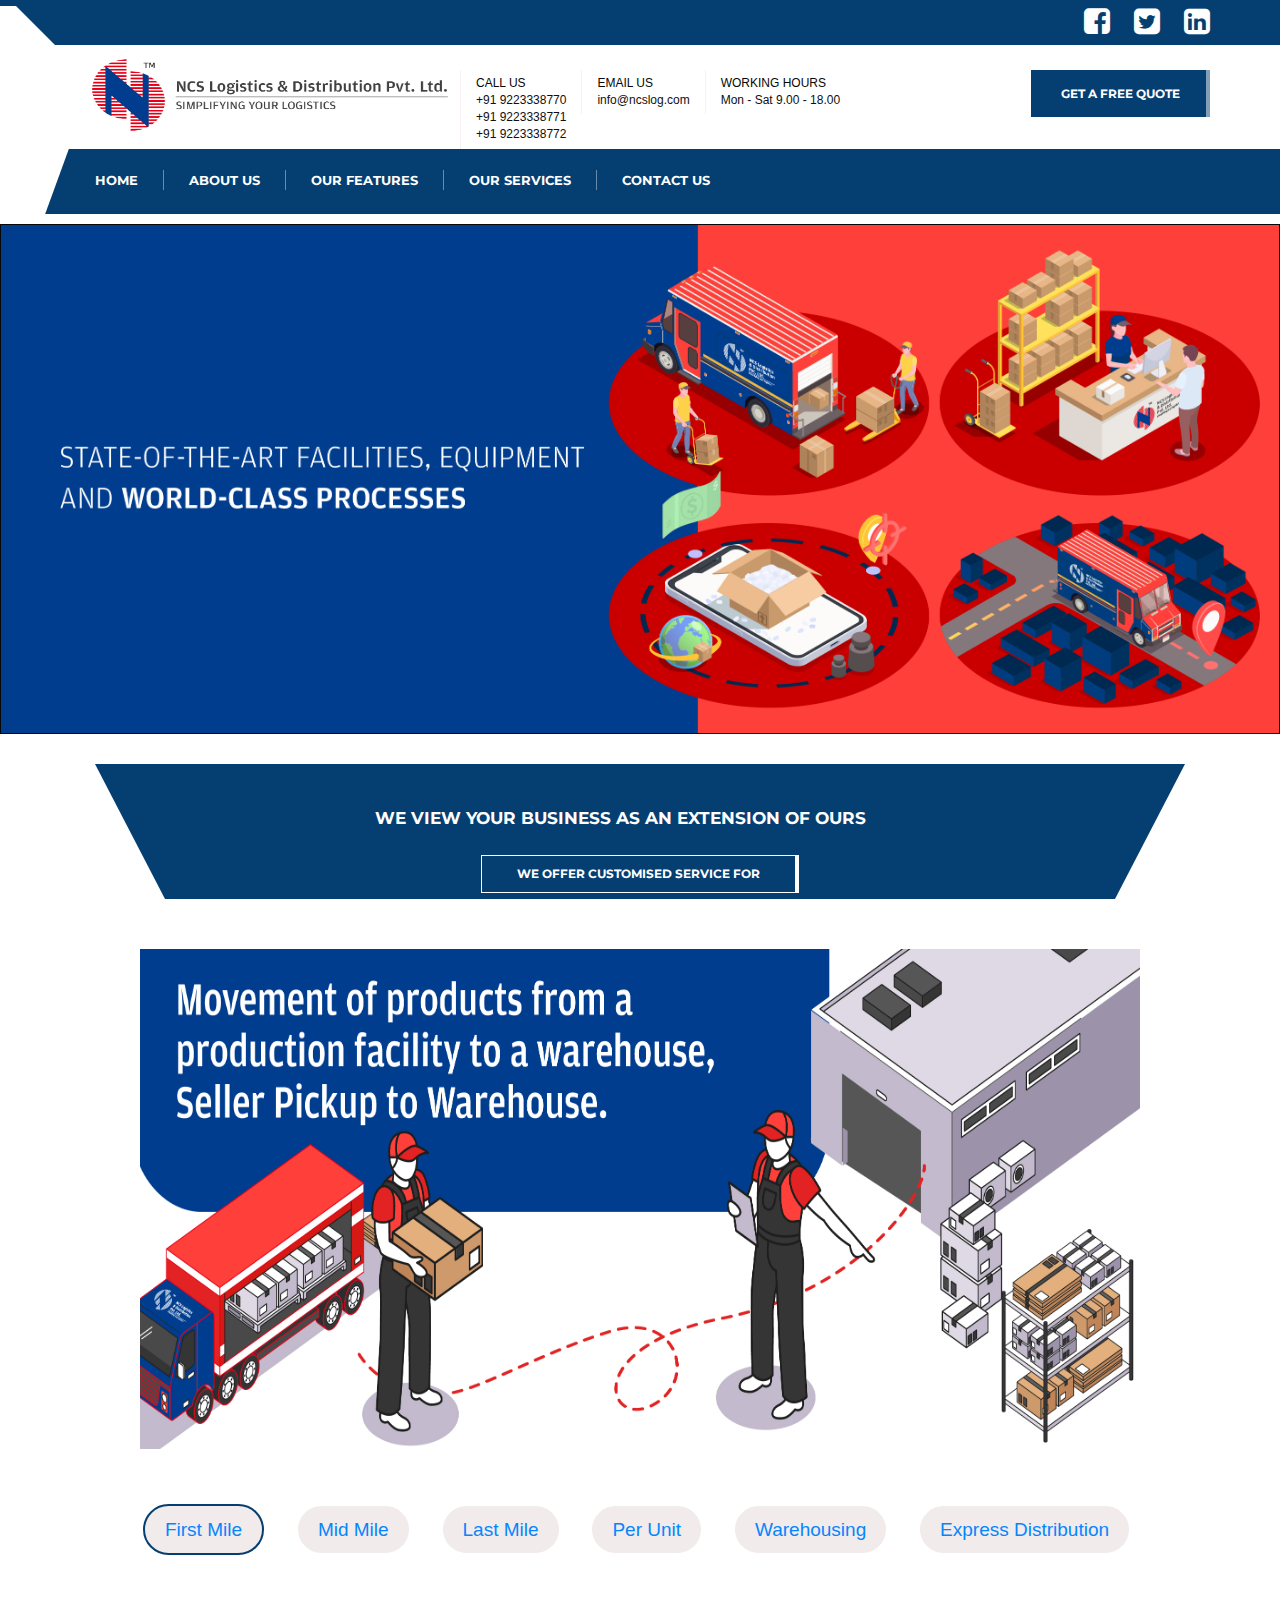
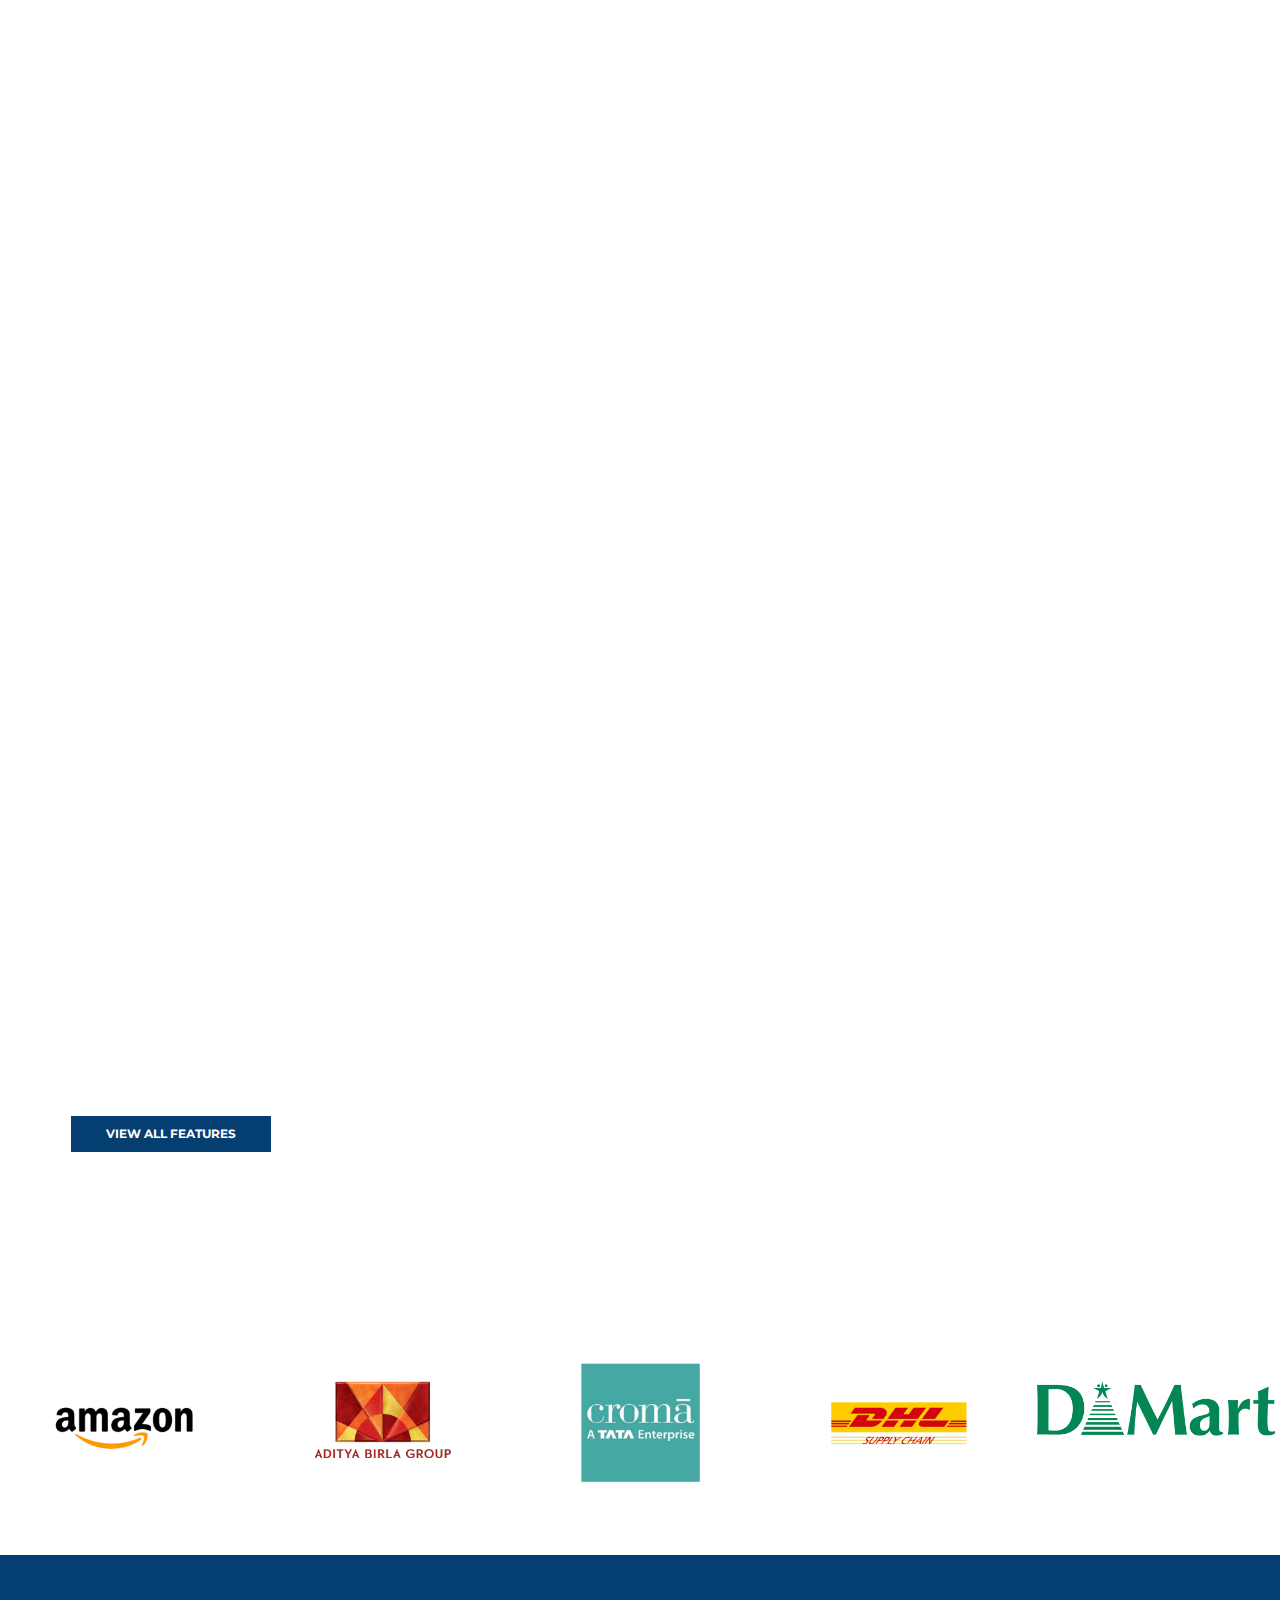
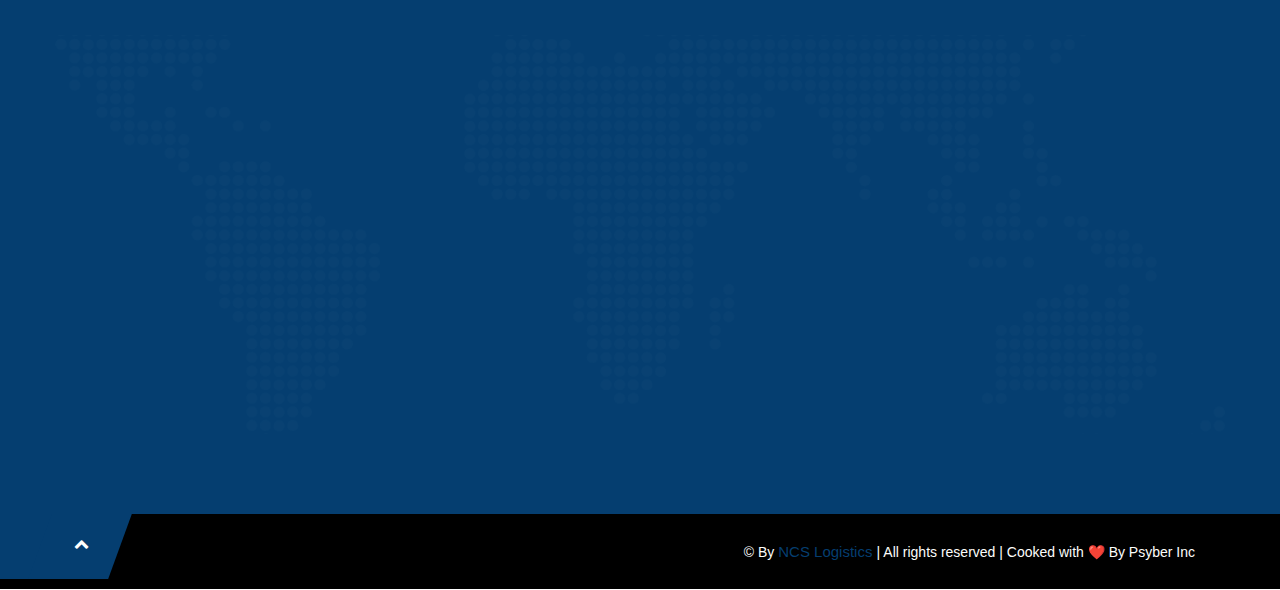
<file: index.html>
<!DOCTYPE html>
<html>

<head>
	<meta charset="utf-8">
	<meta name="viewport" content="width=device-width, initial-scale=1">
	<title>NCSLog &#8211; Simplifying Your Logistics</title>

	<link href="css/master.css" rel="stylesheet">
	<script src="./js/jquery-3.6.0.min.js"></script>

<style>
* {box-sizing: border-box;}
body {font-family: Verdana, sans-serif;}
.mySlides {display: none;}
img {vertical-align: middle;}

/* Slideshow container */
.slideshow-container {
  max-width: 1000px;
  position: relative;
  margin: auto;
}

/* Caption text */
.text {
  color: #f2f2f2;
  font-size: 15px;
  padding: 8px 12px;
  position: absolute;
  bottom: 8px;
  width: 100%;
  text-align: center;
}

/* Number text (1/3 etc) */
.numbertext {
  color: #f2f2f2;
  font-size: 12px;
  padding: 8px 12px;
  position: absolute;
  top: 0;
}

/* The dots/bullets/indicators */
.dot {
  height: 15px;
  width: 15px;
  margin: 0 2px;
  background-color: #bbb;
  border-radius: 50%;
  display: inline-block;
  transition: background-color 0.6s ease;
}

.active {
  background-color: #717171;
}

/* Fading animation */
.fade {
  -webkit-animation-name: fade;
  -webkit-animation-duration: 1.5s;
  animation-name: fade;
  animation-duration: 1.5s;
}

@-webkit-keyframes fade {
  from {opacity: .4} 
  to {opacity: 1}
}

@keyframes fade {
  from {opacity: .4} 
  to {opacity: 1}
}

/* On smaller screens, decrease text size */
@media only screen and (max-width: 300px) {
  .text {font-size: 11px}
}
</style>

</head>

<body data-scrolling-animations="true">
	<div class="sp-body">


		<header id="this-is-top">
			<div class="container-fluid">
				<div class="topmenu row">

					<nav class="text-right col-sm-3 col-md-3 col-lg-12">
						<a href="#"><i class="fa fa-facebook-square fa-2x"></i></a>

						<a href="#"><i class="fa fa-twitter-square fa-2x"></i></a>

						<a href="#"><i class="fa fa-linkedin-square fa-2x"></i></a>
					</nav>
				</div>
				<div class="row header">
					<div class="col-sm-3 col-md-3 col-lg-3">
						<a href="index.html"><img src="img/logo1.png" id="logo" alt=""></a>
					</div>
					<div class="col-sm-offset-1 col-md-offset-1 col-lg-offset-1 col-sm-8 col-md-8 col-lg-8">
						<div class="text-right header-padding">
							<div class="h-block"><span>CALL US</span>+91 9223338770 <br>
								+91 9223338771 <br>
								+91 9223338772
							</div>
							<div class="h-block"><span>EMAIL US</span>info@ncslog.com</div>
							<div class="h-block"><span>WORKING HOURS</span>Mon - Sat 9.00 - 18.00
							</div>
							<a class="btn btn-success" href="contact.html">GET A FREE QUOTE</a>
						</div>
					</div>
				</div>
				<div id="main-menu-bg"></div>
				<a id="menu-open" href="#"><i class="fa fa-bars"></i></a>
				<nav class="main-menu navbar-main-slide">
					<ul class="nav navbar-nav navbar-main">
						<li><a href="index.html">HOME</a></li>

						<li class="dropdown">

							

							<ul class="dropdown-menu" aria-labelledby="dropdownMenuLink">
								

							</ul>

						</li>
						<li><a class="dropdown-item" href="about.html">ABOUT US</a></li>
						<li><a class="dropdown-item" href="features.html">OUR FEATURES</a></li>

						<li><a href="services.html">OUR SERVICES</a></li>

						<li><a href="contact.html">CONTACT US</a></li>

					</ul>

				</nav>
				<a id="menu-close" href="#"><i class="fa fa-angle-double-up"></i></a>
			</div>
		</header>

		<!-- <div id="owl-main-slider" class="owl-carousel enable-owl-carousel" data-single-item="true" -->
			<!-- data-pagination="false" data-auto-play="true" data-main-slider="true" data-stop-on-hover="true"> -->
		<div class = slider-box1 style="height:40%;width:100%;border:solid 1px;margin-top:10px;">







    <img src="img/slider/img23.jpg" style="width:100%;height:90%;" id="img">
  







                                            <!-- <img src="img/slider/NCS-Banners_Websites_Banner1  copy.jpg" style="width:100%;height:100%;" >
		            <img src="img/slider/NCS-Banners_Websites_Banner1  copy.jpg" style="width:100%;height:100%;" >-->
                         
			</div>




		</div>
			<script>
				var slide = document.getElementById("item");
				var btn1 = document.getElementById("btn1");
				var btn2 = document.getElementById("btn2");

				btn1.onclick = function(){
					slide.style.transform = "translateX(0px)";
					
				}
				btn2.onclick = function(){
					slide.style.transform = "translateX(-100%)";
					
				}
			</script>
			

		</div>
		<div class="big-hr color-1 wow zoomInUp" style="display: block; margin-top: 30px;" data-wow-delay="0.3s">
			<div class="text-left" style="margin-right:40px;">
				<h2>We view your business as an extension of ours</h2>

			</div><br><br><br>
			<div><a class="btn btn-success btn-lg" href="contact.html">We offer customised service for</a></div>
		</div>

		<!-- Banner 2 -->
		<div class="slidery" style="margin-top: 50px;">
			<span id="slide-1"></span>
			<span id="slide-2"></span>
			<span id="slide-3"></span>
			<span id="slide-4"></span>
			<span id="slide-5"></span>
			<span id="slide-6"></span>
			<div class="image-container">
				<img id="sly" src="img/banner2/7.jpg" class="slidey" />
				<img id="sly" src="img/banner2/8.jpg" class="slidey" />
				<img id="sly" src="img/banner2/9.jpg" class="slidey" />
				<img id="sly" src="img/banner2/10.jpg" class="slidey" />
				<img id="sly" src="img/banner2/11.jpg" class="slidey" />
				<img id="sly" src="img/banner2/12.jpg" class="slidey" />
			</div>

		</div>
		<center><div id="dy" style="margin-left:-8px;">
			<style>
				.buttons {
					border: none;
				}
			</style>
			<button class="buttons active2"><a href="#slide-1">First Mile</a></button>
			<button class="buttons"><a href="#slide-2">Mid Mile</a></button>
			<button class="buttons"><a href="#slide-3">Last Mile</a></button>
			<button class="buttons"><a href="#slide-4">Per Unit</a></button>
			<button class="buttons"><a href="#slide-5">Warehousing</a></button>
			<button class="buttons"><a href="#slide-6">Express Distribution</a></button>

		</div></center>

		<style>
			.active2 {
				border: 2px solid #053e70;
			}
		</style>
		<script>
			$(document).ready(function () {
				$('#dy button a').click(function (e) {

					$('#dy button').removeClass('active2');

					var $this = $(this).parent();
					if (!$this.hasClass('active2')) {
						$this.addClass('active2');
					}
					//e.preventDefault();
				});
			});
		</script>
		<div class="container-fluid">
			<div class="row column-info block-content">
				<div class="col-sm-4 col-md-4 col-lg-3 wow fadeInLeft" data-wow-delay="0.5s">
					<i class="fa fa-truck" id="fafafa"></i>
					<span></span>
					<h3>Fixed Dedicated Vehicles</h3>
					<p>NCSLog provides a comprehensive fleet with respect to dedicated route load services.</p>

				</div>
				<div class="col-sm-4 col-md-4 col-lg-3 wow fadeInLeft" data-wow-delay="0.5s">
					<i class="fa fa-check-circle-o" id="fafafa"></i>
					<span></span>
					<h3>Local Express Distribution</h3>
					<p>NCS Logistics' vast network helps us efficiently provide a solution to all your logistics' needs.
					</p>

				</div>
				<div class="col-sm-4 col-md-4 col-lg-3 wow fadeInLeft" data-wow-delay="0.5s">
					<i class="fa fa-building" id="fafafa"></i>
					<span></span>
					<h3>Warehousing</h3>
					<p>NCS Logistics provides a seamless experience with added services such as warehousing for all your
						needs.</p>

				</div>
				<div class="col-sm-4 col-md-4 col-lg-3 wow fadeInLeft" data-wow-delay="0.5s">
					<i class="fa fa-globe" id="fafafa"></i>
					<span></span>
					<h3>Konkan Route Distribution</h3>
					<p>Our ever-growing services are implemented with specifics in mind - utilise our specialized Konkan
						route distribution service for your business needs.</p>

				</div>

			</div>
		</div>


		<div class="big-hr color-1 wow zoomInUp" data-wow-delay="0.3s">
			<div class="text-left" style="margin-right:40px;">
				<h2>WE PROVIDE FASTEST & AFFORDABLE CARGO SERVICES</h2>

			</div><br><br><br>
			<div><a class="btn btn-success btn-lg" href="contact.html">REQUEST A FREE QUOTE</a></div>
		</div>

		<div class="container-fluid block-content">
			<div class="text-center hgroup wow zoomInUp" data-wow-delay="0.3s">
				<h1>OUR FEATURES</h1>

			</div>
			<div class="row our-services">
				<div class="col-sm-6 col-md-4 col-lg-4 wow zoomInLeft" data-wow-delay="0.3s">
					<a href="features.html">
						<span><i class="fa fa-clock-o" aria-hidden="true" id="fafafa2"></i></span>
						<h4>24 HOURS</h4>
						<p>24 Hours movement of goods.</p>
					</a>
				</div>
				<div class="col-sm-6 col-md-4 col-lg-4 wow zoomInUp" data-wow-delay="0.3s">
					<a href="features.html">
						<span><i class="fa fa-arrow-circle-o-right" aria-hidden="true" id="fafafa2"></i></span>
						<h4>FAST</h4>
						<p>90% of goods dispatched the same day.
						</p>
					</a>
				</div>
				<div class="col-sm-6 col-md-4 col-lg-4 wow zoomInRight" data-wow-delay="0.3s">
					<a href="features.html">
						<span><i class="fa fa-globe" aria-hidden="true" id="fafafa2"></i></span>
						<h4>NETWORK</h4>
						<p>Door-to-Door collection & delivery of goods.</p>
					</a>
				</div>
				<div class="col-sm-6 col-md-4 col-lg-4 wow zoomInLeft" data-wow-delay="0.3s">
					<a href="features.html">
						<span><i class="fa fa-bolt" aria-hidden="true" id="fafafa2"></i></span>
						<h4>SPEED</h4>
						<p>Point to point speedy service.</p>
					</a>
				</div>
				<div class="col-sm-6 col-md-4 col-lg-4 wow zoomInUp" data-wow-delay="0.3s">
					<a href="features.html">
						<span><i class="fa fa-bullseye" aria-hidden="true" id="fafafa2"></i></span>
						<h4>EFFICIENT</h4>
						<p>Efficient customer service cell.</p>
					</a>
				</div>
				<div class="col-sm-6 col-md-4 col-lg-4 wow zoomInRight" data-wow-delay="0.3s">
					<a href="features.html">
						<span><i class="fa fa-hourglass-end" aria-hidden="true" id="fafafa2"></i></span>
						<h4>TATKAL</h4>
						<p>Similar to tatkal service at affordable freight rates.</p>
					</a>
				</div>
			</div>
			<div><a class="btn btn-success btn-lg " href="features.html">View All Features</a></div>
		</div>


		<!-- <div class="fleet-gallery block-content bg-image inner-offset">
			<div class="container-fluid inner-offset">
				<div class="text-center hgroup wow zoomInUp" data-wow-delay="0.3s">
					<h1>THE FLEETS GALLERY</h1>
					<h2>we always use best & fastest fleets</h2>
				</div>
				<div id="fleet-gallery" class="owl-carousel enable-owl-carousel" data-pagination="false"
					data-navigation="true" data-min450="2" data-min600="2" data-min768="4">
					<div class="wow rotateIn " data-wow-delay="0.3s"><img src="img/slider/1.jpeg" alt="Img">
					</div>
					<div class="wow rotateIn" data-wow-delay="0.3s"><img src="img/slider/2.jpeg" alt="Img">
					</div>
					<div class="wow rotateIn" data-wow-delay="0.3s"><img src="img/slider/3.jpeg" alt="Img">
					</div>
				</div>
			</div>
		</div> -->


		<!-- Logo slider -->
		<div>
			<div class="text-center hgroup wow zoomInUp" data-wow-delay="0.3s">
				<h1>Our Client </h1>

			</div>
			<link href="https://cdnjs.cloudflare.com/ajax/libs/OwlCarousel2/2.3.4/assets/owl.carousel.min.css"
				rel="stylesheet">
			<link href="https://cdnjs.cloudflare.com/ajax/libs/OwlCarousel2/2.3.4/assets/owl.theme.default.css"
				rel="stylesheet">
			<div class="brand-carousel section-padding owl-carousel">
				<div class="single-logo"><img alt="" src="img/clients/1.png"></div>
				<div class="single-logo"><img alt="" src="img/clients/2.png"></div>
				<div class="single-logo"><img alt="" src="img/clients/3.png"></div>
				<div class="single-logo"><img alt="" src="img/clients/4.png"></div>
				<div class="single-logo"><img alt="" src="img/clients/5.png"></div>
				<div class="single-logo"><img alt="" src="img/clients/6.png"></div>
				<div class="single-logo"><img alt="" src="img/clients/7.png"></div>
				<div class="single-logo"><img alt="" src="img/clients/8.png"></div>
				<div class="single-logo"><img alt="" src="img/clients/9.png"></div>
				<div class="single-logo"><img alt="" src="img/clients/10.png"></div>
				<div class="single-logo"><img alt="" src="img/clients/11.png"></div>
				<div class="single-logo"><img alt="" src="img/clients/12.png"></div>
				<div class="single-logo"><img alt="" src="img/clients/13.png"></div>
			</div>
			<script src="https://cdnjs.cloudflare.com/ajax/libs/jquery/3.5.1/jquery.min.js">
			</script>
			<script src="https://cdnjs.cloudflare.com/ajax/libs/OwlCarousel2/2.3.4/owl.carousel.min.js">
			</script>
			<script>
				$('.brand-carousel').owlCarousel({
					loop: true,
					margin: 10,
					autoplay: true,
					responsive: {
						0: {
							items: 1
						},
						600: {
							items: 3
						},
						1000: {
							items: 5
						}
					}
				})

			</script>
		</div>
		<footer>

			<div class="container-fluid">
				<div class="row block-content">
					<div class="col-sm-6 wow zoomIn" data-wow-delay="0.3s">
						<a href="index.html"><img src="img/logo2.png" alt="" class="logo-footer"></a>
						<p>NCS Logistics and Distribution Private Limited is a company, established in 2002 and is
							registered under the Company Act, 1956. - It is a growing organization in the field of
							Express distribution. - Its core competency is local distribution, Mumbai & its suburbs.
						</p>
						<div class="footer-icons">
							<a href="#"><i class="fa fa-facebook-square fa-2x"></i></a>

							<a href="#"><i class="fa fa-twitter-square fa-2x"></i></a>

							<a href="#"><i class="fa fa-linkedin-square fa-2x"></i></a>
							<a href="#"><i class="fa fa-google-plus-square fa-2x"></i> </a>
						</div>
						<a href="contact.html" class="btn btn-lg btn-danger">GET A FREE QUOTE</a>
					</div>

					<div class="col-sm-2 wow zoomIn" data-wow-delay="0.3s">
						<h4>Explore</h4>
						<nav>
							<a href="index.html">Home</a>
							<a href="about.html">About Us</a>
							<a href="services.html">Our Services</a>
							<a href="features.html">Our Features</a>
							<a href="contact.html">Contact Us</a>
						</nav>
					</div>
					<div class="col-sm-4 wow zoomIn" data-wow-delay="0.3s">
						<h4>CONTACT INFO</h4>

						<div class="contact-info" style="text-align: left;">
							<span><i class="fa fa-location-arrow"></i>
								<strong>NCS Logistics And Distribution Pvt
									Ltd</strong><br>				
				   Hiramani Building, 126 Super Market,<br><p style="margin-left:23px;">Dr Baba Saheb Ambedkar Rd,<br>
								     Lal Baug, Mumbai - 400012 Maharashtra, India</p>
							</span>
							<span><i class="fa fa-phone"></i>+91 9223338770,<br>
								+91 9223338771,<br> 
								+91 9223338772,
							</span>
							<span><i class="fa fa-envelope"></i>info@ncslog.com</span>
							<span><i class="fa fa-clock-o"></i>Mon - sat 9.00 - 18.00</span>
						</div>
					</div>
				</div>
				<div class="copy text-right"><a id="to-top" href="#this-is-top"><i
							class="fa fa-chevron-up"></i></a>&copy;
					By <a href="#">NCS Logistics </a>
					| All rights reserved | Cooked with ❤️ By Psyber Inc</div>
			</div>
		</footer>
	</div>
	<!--Main-->
	<script src="js/jquery-1.11.3.min.js"></script>
	<script src="js/jquery-ui.min.js"></script>
	<script src="js/bootstrap.min.js"></script>
	<script src="js/modernizr.custom.js"></script>

	<script src="assets/rendro-easy-pie-chart/dist/jquery.easypiechart.min.js"></script>
	<script src="js/waypoints.min.js"></script>
	<script src="js/jquery.easypiechart.min.js"></script>
	<!-- Loader -->
	<script src="assets/loader/js/classie.js"></script>
	<script src="assets/loader/js/pathLoader.js"></script>
	<script src="assets/loader/js/main.js"></script>
	<script src="js/classie.js"></script>
	<!--Switcher-->
	<script src="assets/switcher/js/switcher.js"></script>
	<!--Owl Carousel-->
	<script src="assets/owl-carousel/owl.carousel.min.js"></script>
	<!-- SCRIPTS -->
	<script type="text/javascript" src="assets/isotope/jquery.isotope.min.js"></script>
	<!--Theme-->
	<script src="js/jquery.smooth-scroll.js"></script>
	<script src="js/wow.min.js"></script>
	<script src="js/jquery.placeholder.min.js"></script>
	<script src="js/smoothscroll.min.js"></script>
	<script src="js/theme.js"></script>


<script>

function showSlides() {
 var x=document.getElementById("img").src="img/slider/img23.jpg";
}
function showSlides1() {
 var x=document.getElementById("img").src="img/slider/NCS-Banners_Websites_Banner1  copy.jpg";
}
setInterval(showSlides,2000);
setInterval(showSlides1,6000);

</script>

</body>

</html>
</file>
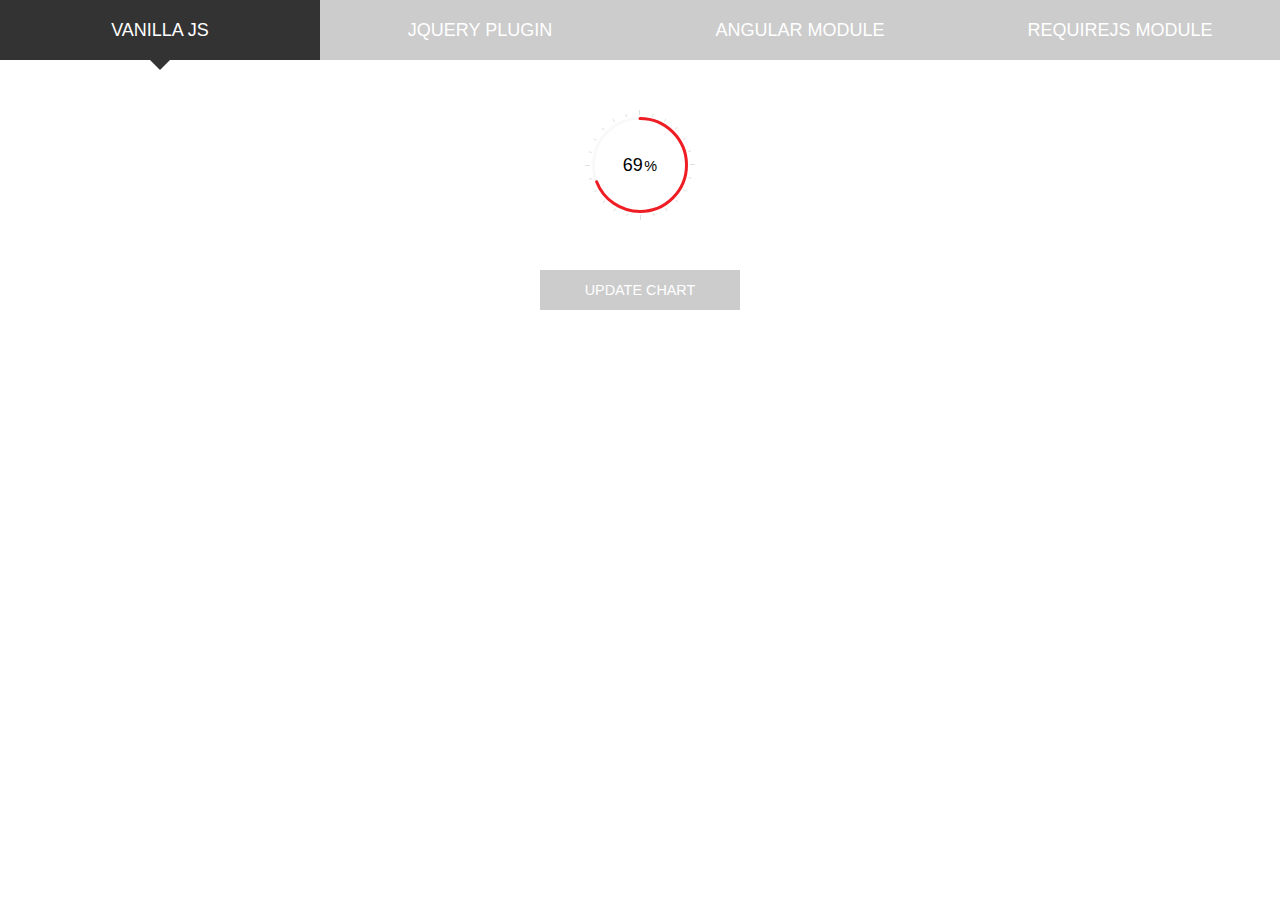
<file: assets/rendro-easy-pie-chart/demo/index.html>
<!doctype html>
<html lang="en">
<head>
	<meta charset="UTF-8"/>
	<title>vanilla</title>
	<meta name="viewport" content="width=device-width"/>
	<link rel="stylesheet" href="style.css"/>
</head>
<body>

	<ul>
		<li><a href="index.html" class="active">Vanilla JS</a></li>
		<li><a href="jquery.html">jQuery plugin</a></li>
		<li><a href="angular.html">Angular module</a></li>
		<li><a href="requirejs.html">RequireJS module</a></li>
	</ul>

	<span class="chart" data-percent="86">
		<span class="percent"></span>
	</span>

	<span class="btn js_update">Update chart</span>

	<script src="../dist/easypiechart.min.js"></script>
	<script>
	document.addEventListener('DOMContentLoaded', function() {
		var chart = window.chart = new EasyPieChart(document.querySelector('span'), {
			easing: 'easeOutElastic',
			delay: 3000,
			onStep: function(from, to, percent) {
				this.el.children[0].innerHTML = Math.round(percent);
			}
		});

		document.querySelector('.js_update').addEventListener('click', function(e) {
			chart.update(Math.random()*200-100);
		});

	});
	</script>
</body>
</html>
</file>
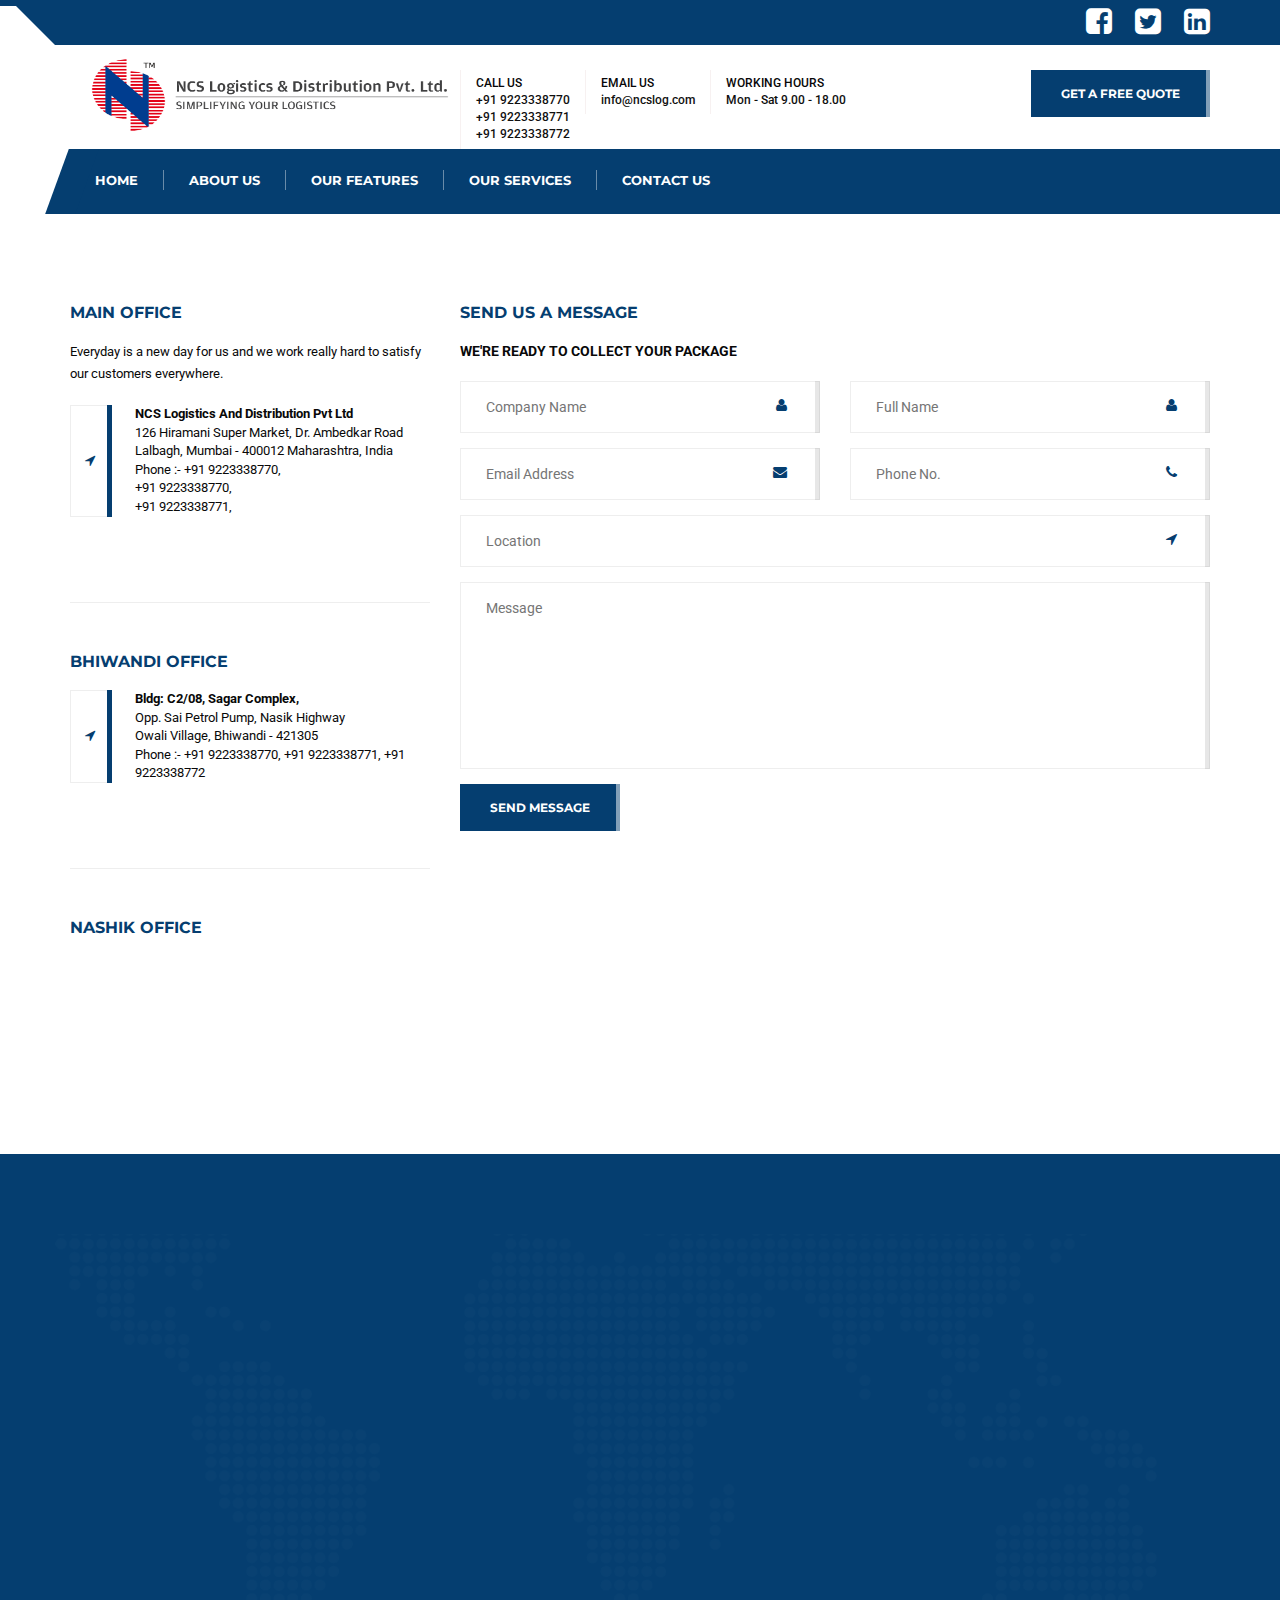
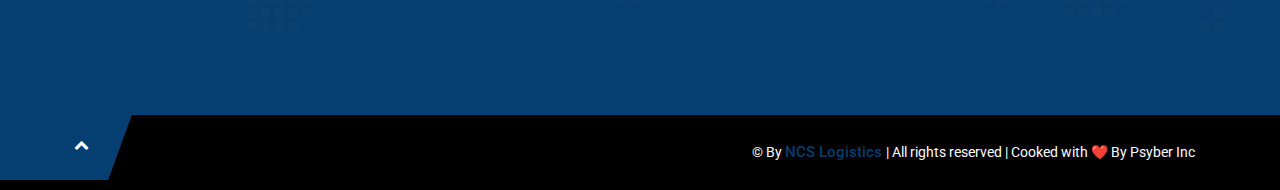
<file: contact.html>
<!DOCTYPE html>
<html>

<head>
	<meta charset="utf-8">
	<meta name="viewport" content="width=device-width, initial-scale=1">
	<title>NCSLog &#8211; Simplifying Your Logistics</title>

	<link href="css/master.css" rel="stylesheet">

	<!-- SWITCHER -->


	<!--[if lt IE 9]>
          <script src="//oss.maxcdn.com/libs/html5shiv/3.7.0/html5shiv.js"></script>
          <script src="//oss.maxcdn.com/libs/respond.js/1.4.2/respond.min.js"></script>
        <![endif]-->
</head>

<body data-scrolling-animations="true">
	<div class="sp-body">


		<header id="this-is-top">
			<div class="container-fluid">
				<div class="topmenu row">

					<nav class="text-right col-sm-3 col-md-3 col-lg-12">
						<a href="#"><i class="fa fa-facebook-square fa-2x"></i></a>

						<a href="#"><i class="fa fa-twitter-square fa-2x"></i></a>

						<a href="#"><i class="fa fa-linkedin-square fa-2x"></i></a>
					</nav>
				</div>
				<div class="row header">
					<div class="col-sm-3 col-md-3 col-lg-3">
						<a href="index.html"><img src="img/logo1.png" id="logo" alt=""></a>
					</div>
					<div class="col-sm-offset-1 col-md-offset-1 col-lg-offset-1 col-sm-8 col-md-8 col-lg-8">
						<div class="text-right header-padding">
							<div class="h-block"><span>CALL US</span>+91 9223338770 
								<br> +91 9223338771 
								<br> +91 9223338772
							</div>
							<div class="h-block"><span>EMAIL US</span>info@ncslog.com</div>
							<div class="h-block"><span>WORKING HOURS</span>Mon - Sat 9.00 - 18.00
							</div>
							<a class="btn btn-success" href="contact.html">GET A FREE QUOTE</a>
						</div>
					</div>
				</div>
				<div id="main-menu-bg"></div>
				<a id="menu-open" href="#"><i class="fa fa-bars"></i></a>
				<nav class="main-menu navbar-main-slide">
					<ul class="nav navbar-nav navbar-main">
						<li><a href="index.html">HOME</a></li>

						<li class="dropdown">

							
							<ul class="dropdown-menu" aria-labelledby="dropdownMenuLink">
								

							</ul>

						</li>
						<li><a class="dropdown-item" href="about.html">ABOUT US</a></li>
						<li><a class="dropdown-item" href="features.html">OUR FEATURES</a></li>

						<li><a href="services.html">OUR SERVICES</a></li>

						<li><a href="contact.html">CONTACT US</a></li>

					</ul>

				</nav>
				<a id="menu-close" href="#"><i class="fa fa-angle-double-up"></i></a>
			</div>
		</header>
		<!-- <div class="bg-image page-title3">
			<div class="container-fluid">

				<h1>Contact Us</h1>

				<div class="pull-right">
					<a href="index.html" id="side"><i class="fa fa-home fa-lg"></i></a> &nbsp;&nbsp; <a
						href="about.html" id="side">|&nbsp;&nbsp;Contact Us</a>
				</div>
			</div>
		</div>
 -->


		<div class="container-fluid block-content">
			<div class="row main-grid">
				<div class="col-sm-4">
					<h4>Main Office</h4>
					<p>Everyday is a new day for us and we work really hard to
						satisfy our customers everywhere.</p>
					<div class="adress-details wow fadeInLeft" data-wow-delay="0.3s">
						<div>
							<span><i class="fa fa-location-arrow"></i></span>
							<div><strong>NCS Logistics And Distribution Pvt Ltd</strong><br>126 Hiramani Super Market,
								Dr. Ambedkar Road <br>Lalbagh, Mumbai - 400012 Maharashtra, India 
								<br>Phone :-
								+91 9223338770, <br>
								+91 9223338770, <br>

								+91 9223338771, <br>
								
							</div>
						</div>


					</div>
					<br><br>
					<hr><br>
					<h4>Bhiwandi Office</h4>
					<div class="adress-details wow fadeInLeft" data-wow-delay="0.3s">
						<div>
							<span><i class="fa fa-location-arrow"></i></span>
							<div><strong>Bldg: C2/08, Sagar Complex, </strong><br>Opp. Sai Petrol Pump, Nasik
								Highway<br>
								Owali Village, Bhiwandi - 421305
								<br>Phone :-
								+91 9223338770,
								+91 9223338771,
								+91 9223338772
							</div>
						</div>
					</div>
					<br><br>
					<hr><br>
					<h4>Nashik Office</h4>
					<div class="adress-details wow fadeInLeft" data-wow-delay="0.3s">
						<div>
							<span><i class="fa fa-location-arrow"></i></span>
							<div><strong>Shop no. 02 Maheswari Plaza,</strong><br>Satpur Road , Near Exlo Point , <br>
								Ambad Nashik – 422010
								<br>Phone :-
								+91 9223338770,
								+91 9223338771,<br>
								+91 9223338772
							</div>
						</div>


					</div>
				</div>
				<div class="col-sm-8 wow fadeInRight" data-wow-delay="0.3s">
					<h4>SEND us a message</h4>
					<strong>WE'RE READY TO COLLECT YOUR PACKAGE</strong><br><br>

					<div id="success"></div>
					<form novalidate id="contactForm" class="reply-form form-inline">
						<div class="row form-elem">
							<div class="col-sm-6 form-elem">
								<div class="default-inp form-elem">
									<i class="fa fa-user"></i>
									<input type="text" name="user-name" id="user-name" placeholder="Company Name"
										required="required">
								</div>
								<div class="default-inp form-elem">
									<i class="fa fa-envelope"></i>
									<input type="text" name="user-email" id="user-email" placeholder="Email Address"
										required="required">
								</div>
							</div>
							<div class="col-sm-6 form-elem">
								<div class="default-inp form-elem">
									<i class="fa fa-user"></i>
									<input type="text" name="user-lastname" id="user-lastname" placeholder="Full Name">
								</div>
								<div class="default-inp form-elem">
									<i class="fa fa-phone"></i>
									<input type="text" name="user-phone" id="user-phone" placeholder="Phone No.">
								</div>
							</div>
						</div>
						<div class="default-inp form-elem">
							<i class="fa fa-location-arrow"></i>
							<input type="text" name="user-subject" id="user-subject" placeholder="Location">
						</div>
						<div class="form-elem default-inp">
							<textarea id="user-message" placeholder="Message"></textarea>
						</div>
						<div class="form-elem">
							<button type="submit" class="btn btn-success btn-default">send message</button>
						</div>
					</form>
				</div>
			</div>
		</div>

		<footer>

			<div class="container-fluid">
				<div class="row block-content">
					<div class="col-sm-6 wow zoomIn" data-wow-delay="0.3s">
						<a href="index.html"><img src="img/logo2.png" alt="" class="logo-footer"></a>
						<p>NCS Logistics and Distribution Private Limited is a company, established in 2002 and is
							registered under the Company Act, 1956. - It is a growing organization in the field of
							Express distribution. - Its core competency is local distribution, Mumbai & its suburbs.
						</p>
						<div class="footer-icons">
							<a href="#"><i class="fa fa-facebook-square fa-2x"></i></a>

							<a href="#"><i class="fa fa-twitter-square fa-2x"></i></a>

							<a href="#"><i class="fa fa-linkedin-square fa-2x"></i></a>
							<a href="#"><i class="fa fa-google-plus-square fa-2x"></i> </a>
						</div>
						<a href="contact.html" class="btn btn-lg btn-danger">GET A FREE QUOTE</a>
					</div>

					<div class="col-sm-2 wow zoomIn" data-wow-delay="0.3s">
						<h4>Explore</h4>
						<nav>
							<a href="index.html">Home</a>
							<a href="about.html">About Us</a>
							<a href="services.html">Our Services</a>
							<a href="features.html">Our Features</a>
							<a href="contact.html">Contact Us</a>
						</nav>
					</div>
					<div class="col-sm-4 wow zoomIn" data-wow-delay="0.3s">
						<h4>CONTACT INFO</h4>

						<div class="contact-info" style="text-align: left;">
							<span><i class="fa fa-location-arrow"></i>
								<strong>NCS Logistics And Distribution Pvt
									Ltd</strong>
								<br>
								Hiramani Building, 126 Super Market,<br>
								Dr Baba Saheb Ambedkar Rd,
								<br>
								Lal Baug, Mumbai - 400012 Maharashtra, India
							</span>
							<span><i class="fa fa-phone"></i>+91 9223338770 <br>
								+91 9223338771 <br>
								+91 9223338772
							</span>
							<span><i class="fa fa-envelope"></i>info@ncslog.com</span>
							<span><i class="fa fa-clock-o"></i>Mon - sat 9.00 - 18.00</span>
						</div>
					</div>
				</div>
				<div class="copy text-right"><a id="to-top" href="#this-is-top"><i
							class="fa fa-chevron-up"></i></a>&copy;
					By <a href="#">NCS Logistics </a>
					| All rights reserved | Cooked with ❤️ By Psyber Inc</div>
			</div>
		</footer>
	</div>
	<!--Main-->
	<script src="js/jquery-1.11.3.min.js"></script>
	<script src="js/jquery-ui.min.js"></script>
	<script src="js/bootstrap.min.js"></script>
	<script src="js/modernizr.custom.js"></script>

	<script src="assets/rendro-easy-pie-chart/dist/jquery.easypiechart.min.js"></script>
	<script src="js/waypoints.min.js"></script>
	<script src="js/jquery.easypiechart.min.js"></script>
	<!-- Loader -->
	<script src="assets/loader/js/classie.js"></script>
	<script src="assets/loader/js/pathLoader.js"></script>
	<script src="assets/loader/js/main.js"></script>
	<script src="js/classie.js"></script>
	<!--Switcher-->
	<script src="assets/switcher/js/switcher.js"></script>
	<!--Owl Carousel-->
	<script src="assets/owl-carousel/owl.carousel.min.js"></script>
	<!-- SCRIPTS -->
	<script type="text/javascript" src="assets/isotope/jquery.isotope.min.js"></script>
	<!--Theme-->
	<script src="js/jquery.smooth-scroll.js"></script>
	<script src="js/wow.min.js"></script>
	<script src="js/jquery.placeholder.min.js"></script>
	<script src="js/smoothscroll.min.js"></script>
	<script src="js/theme.js"></script>
</body>

</html>
</file>
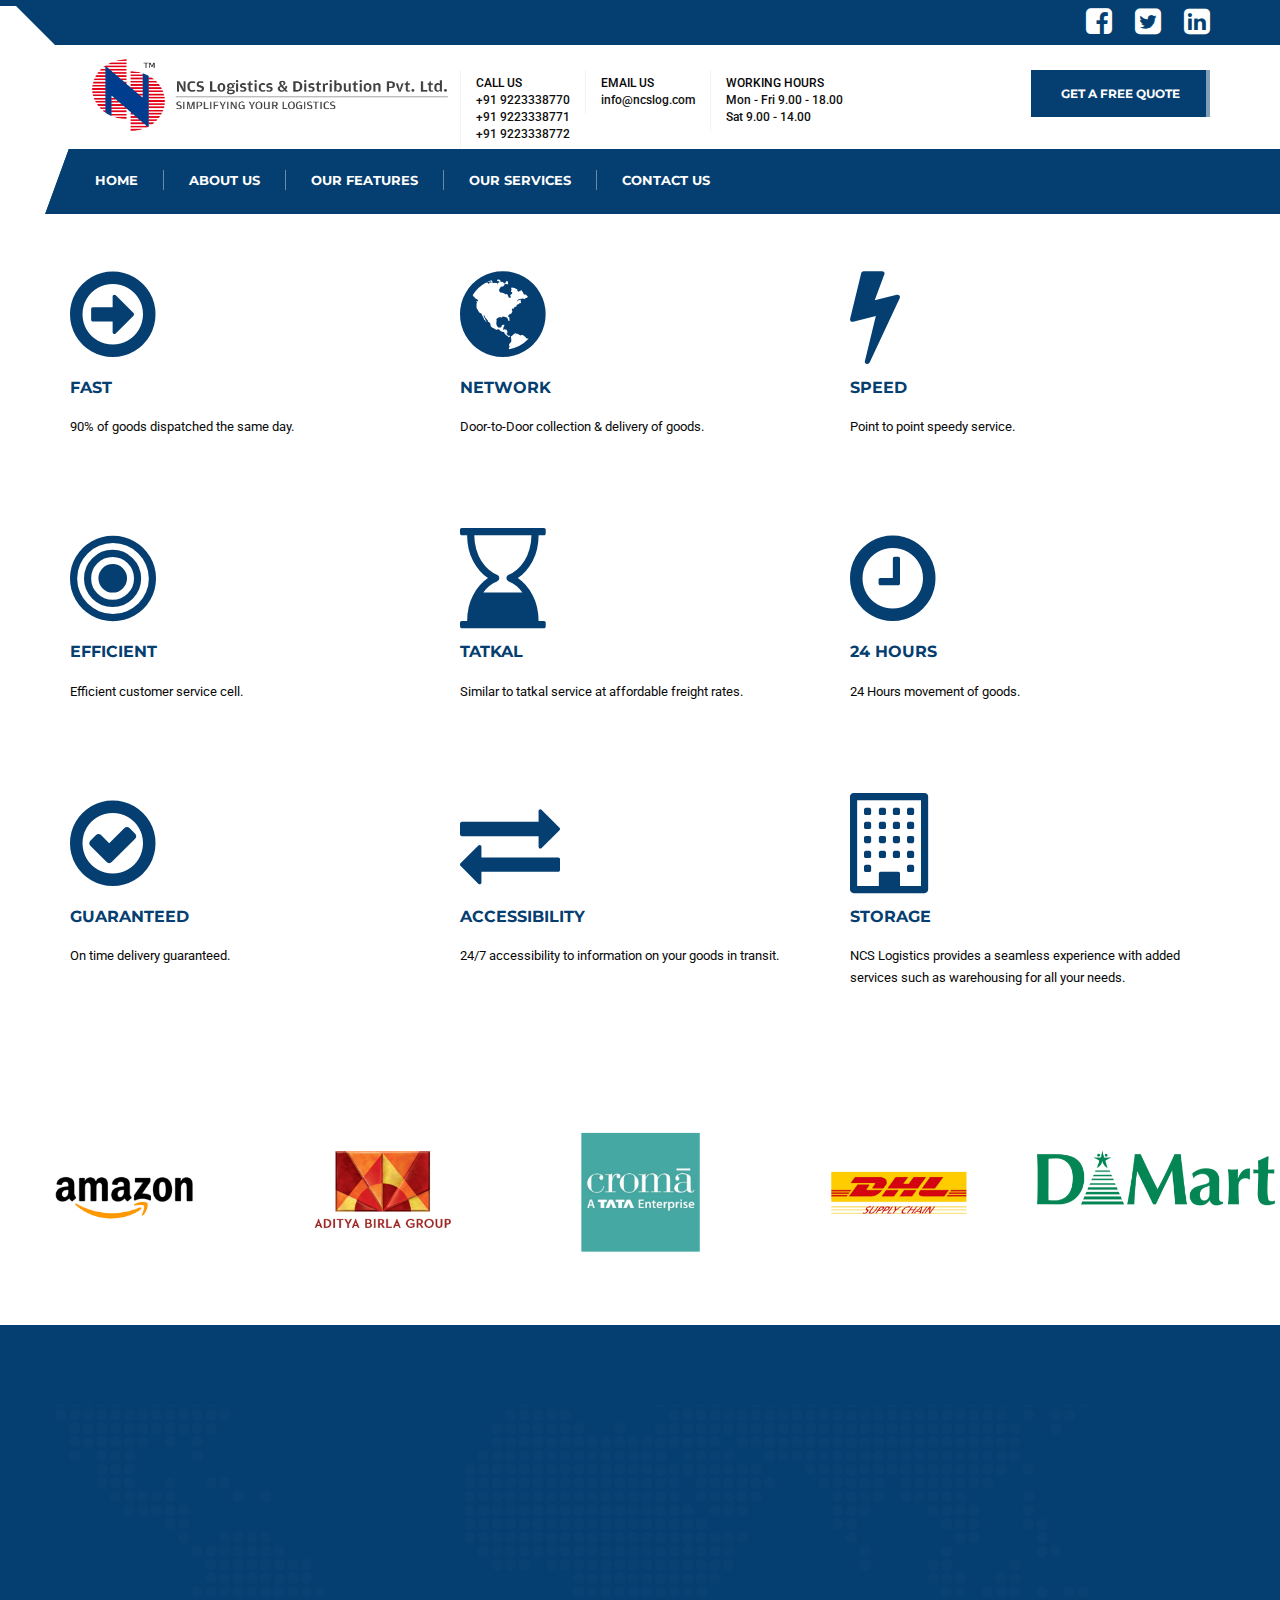
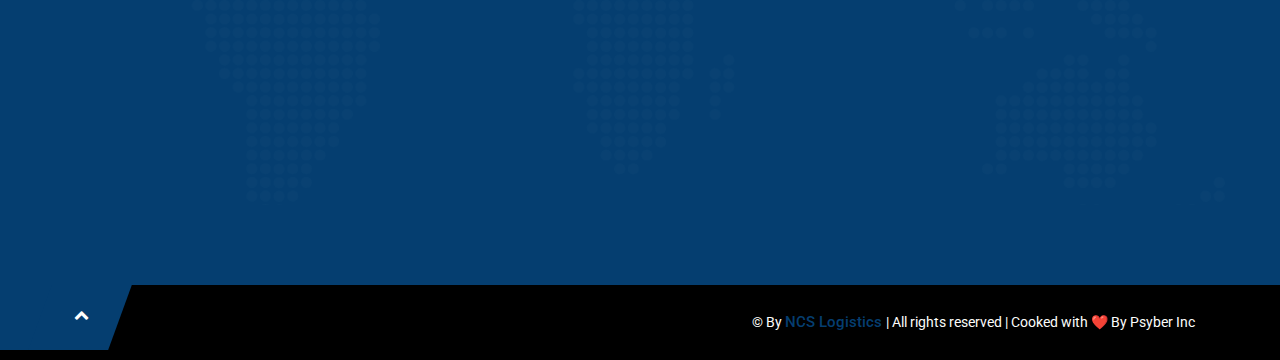
<file: features.html>
<!DOCTYPE html>
<html>

<head>
	<meta charset="utf-8">
	<meta name="viewport" content="width=device-width, initial-scale=1">
	<title>NCSLog &#8211; Simplifying Your Logistics</title>

	<link href="css/master.css" rel="stylesheet">




	<!-- SWITCHER -->


	<!--[if lt IE 9]>
          <script src="//oss.maxcdn.com/libs/html5shiv/3.7.0/html5shiv.js"></script>
          <script src="//oss.maxcdn.com/libs/respond.js/1.4.2/respond.min.js"></script>
        <![endif]-->
</head>

<body data-scrolling-animations="true">
	<div class="sp-body">


		<header id="this-is-top">
			<div class="container-fluid">
				<div class="topmenu row">

					<nav class="text-right col-sm-3 col-md-3 col-lg-12">
						<a href="#"><i class="fa fa-facebook-square fa-2x"></i></a>

						<a href="#"><i class="fa fa-twitter-square fa-2x"></i></a>

						<a href="#"><i class="fa fa-linkedin-square fa-2x"></i></a>
					</nav>
				</div>
				<div class="row header">
					<div class="col-sm-3 col-md-3 col-lg-3">
						<a href="index.html"><img src="img/logo1.png" id="logo" alt=""></a>
					</div>
					<div class="col-sm-offset-1 col-md-offset-1 col-lg-offset-1 col-sm-8 col-md-8 col-lg-8">
						<div class="text-right header-padding">
							<div class="h-block"><span>CALL US</span>+91 9223338770
								<br> +91 9223338771 
								<br> +91 9223338772
							</div>
							<div class="h-block"><span>EMAIL US</span>info@ncslog.com</div>
							<div class="h-block"><span>WORKING HOURS</span>Mon - Fri 9.00 - 18.00<br>Sat 9.00 - 14.00
							</div>
							<a class="btn btn-success" href="contact.html">GET A FREE QUOTE</a>
						</div>
					</div>
				</div>
				<div id="main-menu-bg"></div>
				<a id="menu-open" href="#"><i class="fa fa-bars"></i></a>
				<nav class="main-menu navbar-main-slide">
					<nav class="main-menu navbar-main-slide">
						<ul class="nav navbar-nav navbar-main">
							<li><a href="index.html">HOME</a></li>
	
							<li class="dropdown">
	
								
	
								<ul class="dropdown-menu" aria-labelledby="dropdownMenuLink">
	
								</ul>
	
							</li>
							<li><a class="dropdown-item" href="about.html">ABOUT US</a></li>

							<li><a class="dropdown-item" href="features.html">OUR FEATURES</a></li>
							
							<li><a href="services.html">OUR SERVICES</a></li>
	
							<li><a href="contact.html">CONTACT US</a></li>
	
						</ul>
	
					</nav>

				</nav>
				<a id="menu-close" href="#"><i class="fa fa-angle-double-up"></i></a>
			</div>
		</header>
		<!-- <div class="bg-image page-title2">
			<div class="container-fluid">
				<a href="#">
					<h1>OUR FEATURES</h1>
				</a>
				<div class="pull-right">
					<a href="index.html" id="side"><i class="fa fa-home fa-lg"></i></a> &nbsp;&nbsp; <a
						href="about.html" id="side">|&nbsp;&nbsp;Our FEATURES</a>
				</div>
			</div>
		</div> -->

		<div class="container-fluid inner-offset">
			<div class="row services">
				<div class="service-item col-xs-12 col-sm-4 wow zoomIn" data-wow-delay="0.3s">
					<i class="fa fa-arrow-circle-o-right" aria-hidden="true" id="fafafa"></i>
					<h4>FAST</h4>
					<p>90% of goods dispatched the same day.</p>
				</div>
				<div class="service-item col-xs-12 col-sm-4 wow zoomIn" data-wow-delay="0.3s">
					<i class="fa fa-globe" aria-hidden="true" id="fafafa"></i>
					<h4>NETWORK</h4>
					<p>Door-to-Door collection & delivery of goods.</p>
				</div>
				<div class="service-item col-xs-12 col-sm-4 wow zoomIn" data-wow-delay="0.3s">
					<i class="fa fa-bolt" aria-hidden="true" id="fafafa"></i>
					<h4>SPEED</h4>
					<p>Point to point speedy service.</p>
				</div>
				<div class="service-item col-xs-12 col-sm-4 wow zoomIn" data-wow-delay="0.3s">
					<i class="fa fa-bullseye" aria-hidden="true" id="fafafa"></i>
					<h4>EFFICIENT</h4>
					<p>Efficient customer service cell.</p>
				</div>
				<div class="service-item col-xs-12 col-sm-4 wow zoomIn" data-wow-delay="0.3s">
					<i class="fa fa-hourglass-end" aria-hidden="true" id="fafafa"></i>
					<h4>TATKAL</h4>
					<p>Similar to tatkal service at affordable freight rates.</p>
				</div>
				<div class="service-item col-xs-12 col-sm-4 wow zoomIn" data-wow-delay="0.3s">
					<i class="fa fa-clock-o" aria-hidden="true" id="fafafa"></i>
					<h4>24 HOURS</h4>
					<p>24 Hours movement of goods.</p>
				</div>
				<div class="service-item col-xs-12 col-sm-4 wow zoomIn" data-wow-delay="0.3s">
					<i class="fa fa-check-circle-o" aria-hidden="true" id="fafafa"></i>
					<h4>GUARANTEED</h4>
					<p>On time delivery guaranteed.</p>
				</div>
				<div class="service-item col-xs-12 col-sm-4 wow zoomIn" data-wow-delay="0.3s">
					<i class="fa fa-exchange" aria-hidden="true" id="fafafa"></i>
					<h4>ACCESSIBILITY</h4>
					<p>24/7 accessibility to information on your goods in transit.</p>
				</div>
				<div class="service-item col-xs-12 col-sm-4 wow zoomIn" data-wow-delay="0.3s">
					<i class="fa fa-building-o" aria-hidden="true" id="fafafa"></i>
					<h4>STORAGE</h4>
					<p>NCS Logistics provides a seamless experience with added services such as warehousing for all your
						needs.</p>
				</div>

			</div>
		</div>

		<!--Brand One Start-->
		<div>
			<link href="https://cdnjs.cloudflare.com/ajax/libs/OwlCarousel2/2.3.4/assets/owl.carousel.min.css"
				rel="stylesheet">
			<link href="https://cdnjs.cloudflare.com/ajax/libs/OwlCarousel2/2.3.4/assets/owl.theme.default.css"
				rel="stylesheet">
			<div class="brand-carousel section-padding owl-carousel">
				<div class="single-logo"><img alt="" src="img/clients/1.png"></div>
				<div class="single-logo"><img alt="" src="img/clients/2.png"></div>
				<div class="single-logo"><img alt="" src="img/clients/3.png"></div>
				<div class="single-logo"><img alt="" src="img/clients/4.png"></div>
				<div class="single-logo"><img alt="" src="img/clients/5.png"></div>
				<div class="single-logo"><img alt="" src="img/clients/6.png"></div>
				<div class="single-logo"><img alt="" src="img/clients/7.png"></div>
				<div class="single-logo"><img alt="" src="img/clients/8.png"></div>
				<div class="single-logo"><img alt="" src="img/clients/9.png"></div>
				<div class="single-logo"><img alt="" src="img/clients/10.png"></div>
				<div class="single-logo"><img alt="" src="img/clients/11.png"></div>
				<div class="single-logo"><img alt="" src="img/clients/12.png"></div>
				<div class="single-logo"><img alt="" src="img/clients/13.png"></div>
			</div>
			<script src="https://cdnjs.cloudflare.com/ajax/libs/jquery/3.5.1/jquery.min.js">
			</script>
			<script src="https://cdnjs.cloudflare.com/ajax/libs/OwlCarousel2/2.3.4/owl.carousel.min.js">
			</script>
			<script>
				$('.brand-carousel').owlCarousel({
					loop: true,
					margin: 10,
					autoplay: true,
					responsive: {
						0: {
							items: 1
						},
						600: {
							items: 3
						},
						1000: {
							items: 5
						}
					}
				})

			</script>
		</div>


		<footer>

			<div class="container-fluid">
				<div class="row block-content">
					<div class="col-sm-6 wow zoomIn" data-wow-delay="0.3s">
						<a href="index.html"><img src="img/logo2.png" alt="" class="logo-footer"></a>
						<p>NCS Logistics and Distribution Private Limited is a company, established in 2002 and is
							registered under the Company Act, 1956. - It is a growing organization in the field of
							Express distribution. - Its core competency is local distribution, Mumbai & its suburbs.</p>
						<div class="footer-icons">
							<a href="#"><i class="fa fa-facebook-square fa-2x"></i></a>

							<a href="#"><i class="fa fa-twitter-square fa-2x"></i></a>

							<a href="#"><i class="fa fa-linkedin-square fa-2x"></i></a>
							<a href="#"><i class="fa fa-google-plus-square fa-2x"></i> </a>
						</div>
						<a href="contact.html" class="btn btn-lg btn-danger">GET A FREE QUOTE</a>
					</div>

					<div class="col-sm-2 wow zoomIn" data-wow-delay="0.3s">
						<h4>Explore</h4>
						<nav>
							<a href="index.html">Home</a>
							<a href="about.html">About Us</a>
							<a href="services.html">Our Services</a>
							<a href="features.html">Our Features</a>
							<a href="contact.html">Contact Us</a>
						</nav>
					</div>
					<div class="col-sm-4 wow zoomIn" data-wow-delay="0.3s">
						<h4>CONTACT INFO</h4>

						<div class="contact-info">
							<span><i class="fa fa-location-arrow"></i><strong>NCS Logistics And Distribution Pvt
									Ltd</strong><br>Lalbagh, Mumbai - 400012 Maharashtra, India
							</span>
							<span><i class="fa fa-phone"></i>+91 9223338771<br>
								+91 9223338772</span>
							<span><i class="fa fa-envelope"></i>info@ncslog.com</span>
							<span><i class="fa fa-clock-o"></i>Mon - Fri 9.00 - 18.00<br>Sat 9.00 - 14.00</span>
						</div>
					</div>
				</div>
				<div class="copy text-right"><a id="to-top" href="#this-is-top"><i
							class="fa fa-chevron-up"></i></a>&copy; By <a href="#">NCS Logistics </a>
					| All rights reserved | Cooked with ❤️ By Psyber Inc</div>
		</footer>
	</div>

	</div>
	<!--Main-->
	<script src="js/jquery-1.11.3.min.js"></script>
	<script src="js/jquery-ui.min.js"></script>
	<script src="js/bootstrap.min.js"></script>
	<script src="js/modernizr.custom.js"></script>

	<script src="assets/rendro-easy-pie-chart/dist/jquery.easypiechart.min.js"></script>
	<script src="js/waypoints.min.js"></script>
	<script src="js/jquery.easypiechart.min.js"></script>
	<!-- Loader -->
	<script src="assets/loader/js/classie.js"></script>
	<script src="assets/loader/js/pathLoader.js"></script>
	<script src="assets/loader/js/main.js"></script>
	<script src="js/classie.js"></script>
	<!--Switcher-->
	<script src="assets/switcher/js/switcher.js"></script>
	<!--Owl Carousel-->
	<script src="assets/owl-carousel/owl.carousel.min.js"></script>
	<!-- SCRIPTS -->
	<script type="text/javascript" src="assets/isotope/jquery.isotope.min.js"></script>
	<!--Theme-->
	<script src="js/jquery.smooth-scroll.js"></script>
	<script src="js/wow.min.js"></script>
	<script src="js/jquery.placeholder.min.js"></script>
	<script src="js/smoothscroll.min.js"></script>
	<script src="js/theme.js"></script>





</body>

</html>
</file>
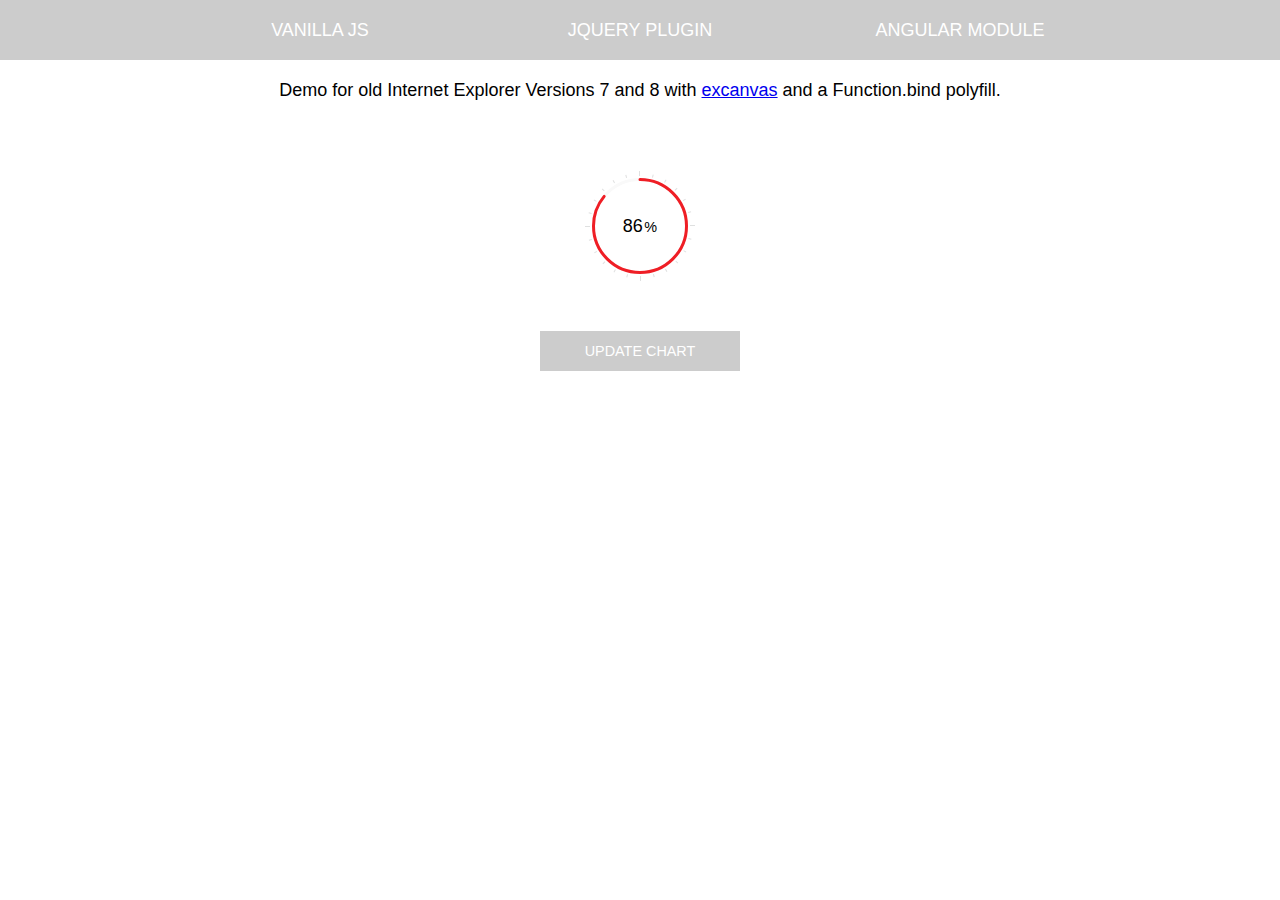
<file: assets/rendro-easy-pie-chart/demo/old-ie.html>
<!doctype html>
<html lang="en">
<head>
	<meta charset="UTF-8"/>
	<title>jQuery</title>
	<meta name="viewport" content="width=device-width"/>
	<link rel="stylesheet" href="style.css"/>
	<script src="excanvas.compiled.js"></script>
	<script>
	// IE function.bind polyfill
	if (!Function.prototype.bind) {
		Function.prototype.bind = function (oThis) {
			if (typeof this !== "function") {
				// closest thing possible to the ECMAScript 5 internal IsCallable function
				throw new TypeError("Function.prototype.bind - what is trying to be bound is not callable");
			}

			var aArgs = Array.prototype.slice.call(arguments, 1),
				fToBind = this,
				fNOP = function () {},
				fBound = function () {
					return fToBind.apply(this instanceof fNOP && oThis ? this : oThis,
				aArgs.concat(Array.prototype.slice.call(arguments)));
			};

			fNOP.prototype = this.prototype;
			fBound.prototype = new fNOP();

			return fBound;
		};
	}
	</script>
</head>
<body>

	<ul>
		<li><a href="index.html">Vanilla JS</a></li>
		<li><a href="jquery.html">jQuery plugin</a></li>
		<li><a href="angular.html">Angular module</a></li>
	</ul>

	<p>Demo for old Internet Explorer Versions 7 and 8 with <a href="http://excanvas.sourceforge.net" target="_blank">excanvas</a> and a Function.bind polyfill.</p>

	<span class="chart" data-percent="86">
		<span class="percent"></span>
	</span>

	<span class="btn js_update">Update chart</span>

	<script src="http://ajax.googleapis.com/ajax/libs/jquery/1.10.2/jquery.min.js"></script>
	<script src="../dist/jquery.easypiechart.min.js"></script>
	<script>
	$(function() {
		var $chart = $('.chart');
		$chart.easyPieChart({
			onStep: function(from, to, percent) {
				$(this.el).find('.percent').text(Math.round(percent));
			}
		});
		var chart = window.chart = $chart.data('easyPieChart');
		chart.update($chart.data('percent'));
		$('.js_update').on('click', function() {
			chart.update(Math.random()*200-100);
		});
	});
	</script>
</body>
</html>
</file>
<file: css/master.css>
/*------------------------------------------------------------------
[Master Stylesheet]

- MAIN CSS
- FONTS
- PLUGIN CSS

Author:     Andrey Sokoltsov
Profile:    http://themeforest.net/user/andreysokoltsov
-------------------------------------------------------------------*/

/* MAIN CSS */
@import url('bootstrap.min.css');
@import url('skin-bootstrap.css');
@import url('font-awesome.min.css');
@import url('theme.css');
@import url('responsive.css');
@import url('animate.css');
@import url('color.css');



/* FONTS */
@import url(//fonts.googleapis.com/css?family=Roboto:400,700,300,900,700italic,400italic,500,500italic,300italic);
@import url(//fonts.googleapis.com/css?family=Montserrat:400,700);
@import url('../fonts/flaticon/flaticon.css');



/* PLUGIN CSS */
@import url('../assets/loader/css/loader.css');
@import url('../assets/owl-carousel/owl.carousel.css');
@import url('../assets/owl-carousel/owl.theme.css');
@import url('../assets/isotope/isotope.css');
</file>
<file: assets/rendro-easy-pie-chart/demo/style.css>
html,
body {
  padding: 0;
  margin: 0;
}
body {
  -webkit-font-smoothing: antialiased;
  text-align: center;
  font: 18px / 1.4 'Helvetica', 'Arial', sans-serif;
  padding-top: 60px;
}
ul {
  position: fixed;
  top: 0;
  left: 0;
  right: 0;
  margin: 0;
  padding: 0;
  height: 60px;
  background: #cccccc;
  font-size: 0;
  line-height: 0;
  letter-spacing: -0.3em;
}
li {
  position: relative;
  display: inline-block;
  vertical-align: top;
  width: 25%;
  text-align: center;
  font-size: 18px;
  line-height: 60px;
  letter-spacing: normal;
}
li a {
  display: block;
  color: #ffffff;
  text-decoration: none;
  text-transform: uppercase;
  white-space: nowrap;
}
li a:hover,
li a.active {
  background: #333333;
  color: #ffffff;
}
li a.active:after {
  content: '';
  position: absolute;
  top: 100%;
  left: 50%;
  margin-left: -10px;
  border: 10px solid;
  border-color: transparent;
  border-top-color: #333333;
}
.chart {
  position: relative;
  display: inline-block;
  width: 110px;
  height: 110px;
  margin-top: 50px;
  margin-bottom: 50px;
  text-align: center;
}
.chart canvas {
  position: absolute;
  top: 0;
  left: 0;
}
.percent {
  display: inline-block;
  line-height: 110px;
  z-index: 2;
}
.percent:after {
  content: '%';
  margin-left: 0.1em;
  font-size: .8em;
}
.angular {
  margin-top: 100px;
}
.angular .chart {
  margin-top: 0;
}
input {
  display: block;
  margin: auto;
  margin-bottom: 3em;
}
.btn {
  display: block;
  width: 200px;
  margin: 0 auto;
  padding: 10px 20px;
  background: #cccccc;
  color: #ffffff;
  text-transform: uppercase;
  cursor: pointer;
  font-size: 0.8em;
  -moz-box-sizing: border-box;
  box-sizing: border-box;
}
.btn:hover {
  background: #333333;
  color: #ffffff;
}
.span6 {
  float: left;
  width: 50%;
}
@media only screen and (max-width: 600px) {
  li {
    font-size: 14.4px;
  }
}
@media only screen and (max-width: 430px) {
  .span6 {
    float: none;
    width: 100%;
  }
  body {
    padding-top: 0;
  }
  ul {
    height: auto;
    position: static;
  }
  li {
    display: block;
    width: 100%;
  }
  li a {
    white-space: normal;
  }
  a.active:after {
    display: none;
  }
}
</file>
